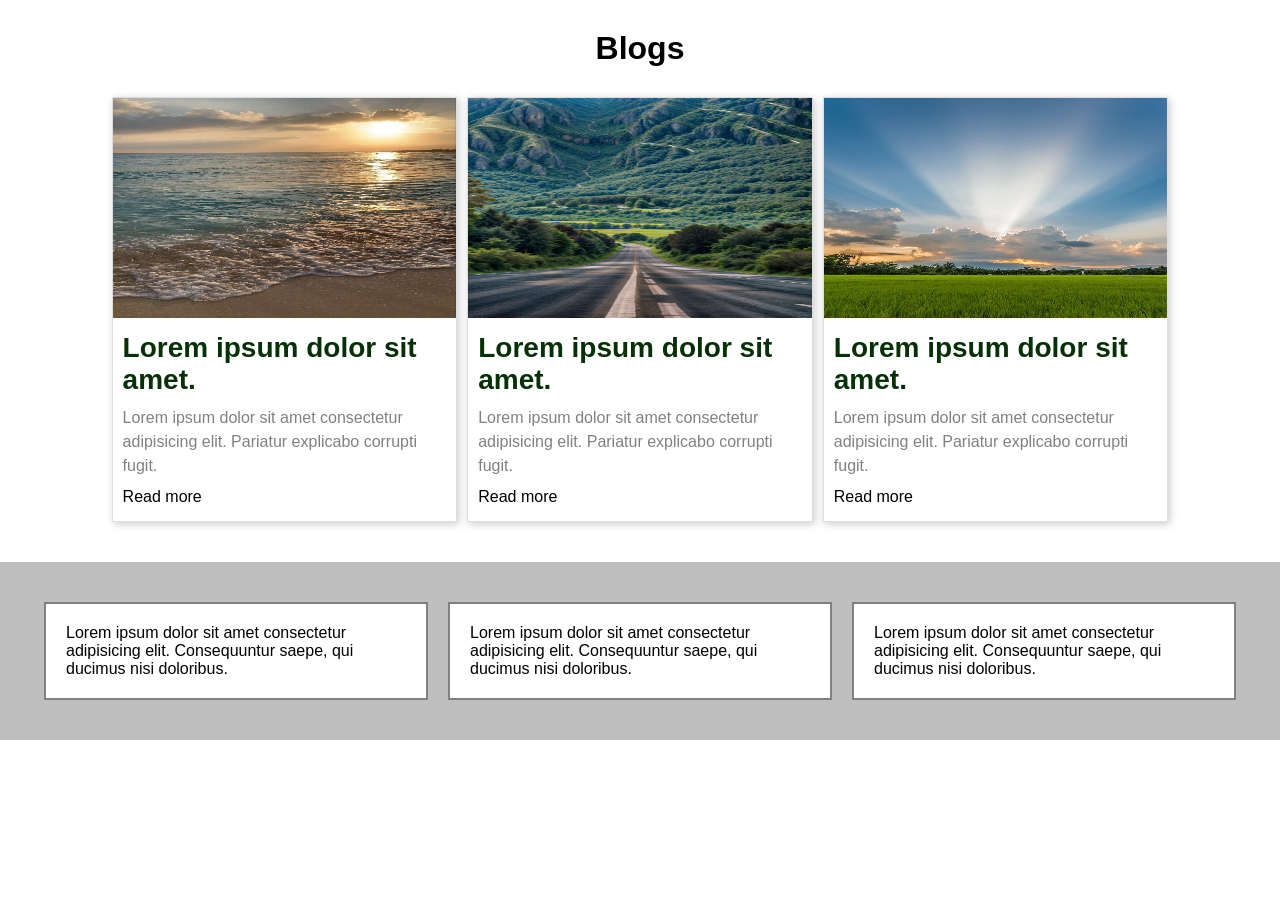
<file: TASK 3/index.html>
<!DOCTYPE html>
<html lang="en">
<head>
    <meta charset="UTF-8">
    <meta name="viewport" content="width=device-width, initial-scale=1.0">
    <title>Blogs</title>
    <link rel="stylesheet" href="style.css">
</head>
<body>

    <h1>Blogs</h1>

    <div class="cards">

        <div class="card">
            <img src="images/img1.jpeg" alt="">
            <h2>Lorem ipsum dolor sit amet.</h2>
            <p>
                Lorem ipsum dolor sit amet consectetur adipisicing elit.
                Pariatur explicabo corrupti fugit.
            </p>
            <a href="#">Read more</a>
        </div>

        <div class="card">
            <img src="images/img2.jpeg" alt="">
            <h2>Lorem ipsum dolor sit amet.</h2>
            <p>
                Lorem ipsum dolor sit amet consectetur adipisicing elit.
                Pariatur explicabo corrupti fugit.
            </p>
            <a href="#">Read more</a>
        </div>

        <div class="card">
            <img src="images/img3.jpeg" alt="">
            <h2>Lorem ipsum dolor sit amet.</h2>
            <p>
                Lorem ipsum dolor sit amet consectetur adipisicing elit.
                Pariatur explicabo corrupti fugit.
            </p>
            <a href="#">Read more</a>
        </div>

    </div>

    <div class="boxes">

        <div class="box">
            Lorem ipsum dolor sit amet consectetur adipisicing elit.
            Consequuntur saepe, qui ducimus nisi doloribus.
        </div>

        <div class="box">
            Lorem ipsum dolor sit amet consectetur adipisicing elit.
            Consequuntur saepe, qui ducimus nisi doloribus.
        </div>

        <div class="box">
            Lorem ipsum dolor sit amet consectetur adipisicing elit.
            Consequuntur saepe, qui ducimus nisi doloribus.
        </div>

    </div>

</body>
</html>
</file>
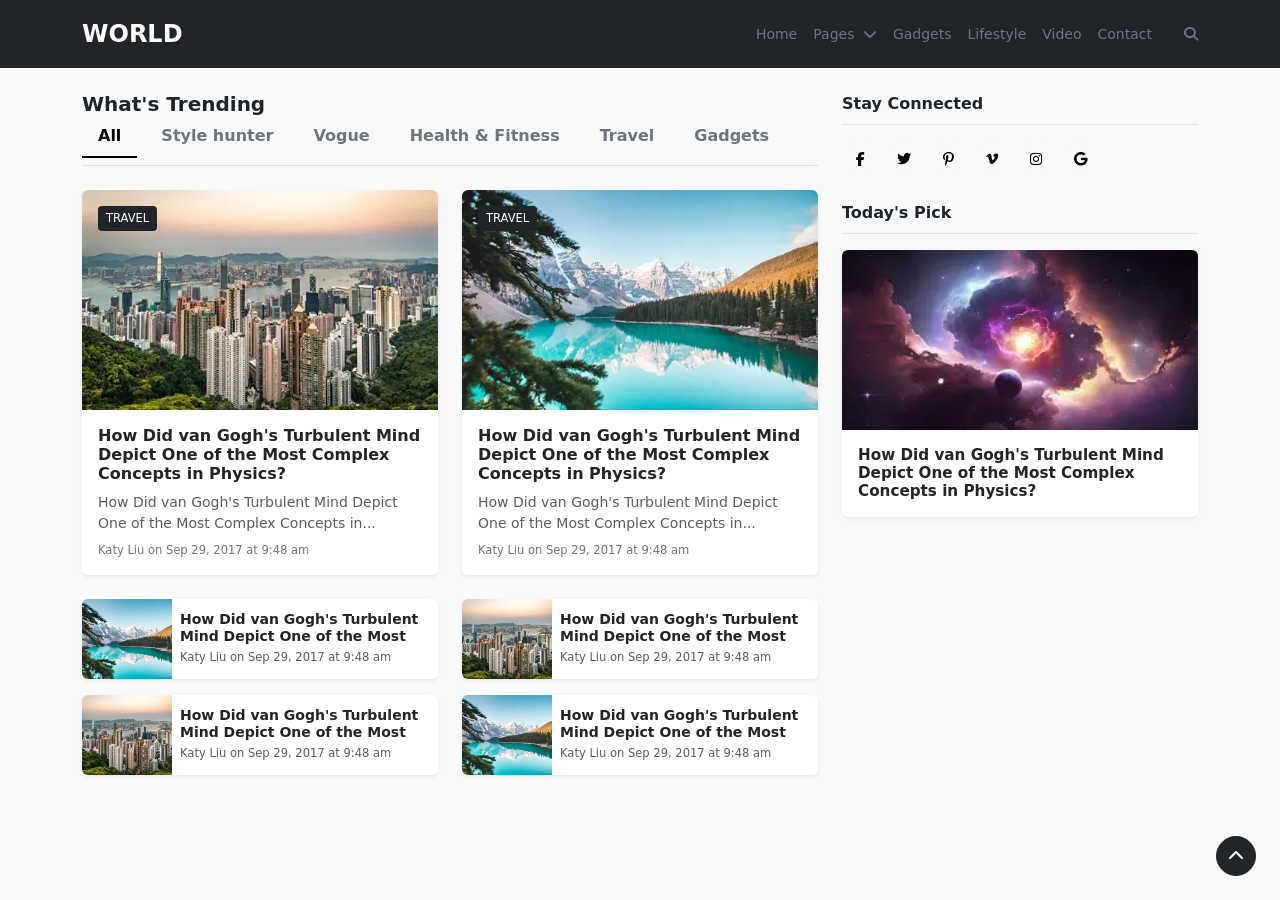
<file: Task Session 9/index.html>
<!DOCTYPE html>
<html lang="en">
<head>
    <meta charset="UTF-8">
    <meta name="viewport" content="width=device-width, initial-scale=1.0">
    <title>WORLD News - Trending Section</title>
    <link href="https://cdn.jsdelivr.net/npm/bootstrap@5.3.0/dist/css/bootstrap.min.css" rel="stylesheet">
    <link rel="stylesheet" href="https://cdnjs.cloudflare.com/ajax/libs/font-awesome/6.4.0/css/all.min.css">
    <link rel="stylesheet" href="CSS/style.css">
</head>
<body class="bg-light text-dark">

    <header class="header-nav bg-dark py-3 mb-4">
        <div class="container d-flex justify-content-between align-items-center">
            <a href="#" class="logo text-white text-decoration-none fw-bold fs-4">WORLD</a>
            <nav class="nav-links d-flex align-items-center gap-3">
                <a href="#" class="text-secondary text-decoration-none small">Home</a>
                <a href="#" class="text-secondary text-decoration-none small">Pages <i class="fa-solid fa-chevron-down ms-1"></i></a>
                <a href="#" class="text-secondary text-decoration-none small">Gadgets</a>
                <a href="#" class="text-secondary text-decoration-none small">Lifestyle</a>
                <a href="#" class="text-secondary text-decoration-none small">Video</a>
                <a href="#" class="text-secondary text-decoration-none small">Contact</a>
                <a href="#" class="text-secondary text-decoration-none small ms-3"><i class="fa-solid fa-magnifying-glass"></i></a>
            </nav>
        </div>
    </header>

    <div class="container my-4">
        <div class="row">
            <div class="col-lg-8">
                
                <div class="section-header d-flex align-items-center border-bottom pb-2 mb-4 flex-wrap">
                    <h3 class="section-title fw-bold fs-5 me-4 mb-0">What's Trending</h3>
                    <ul class="nav nav-tabs nav-tabs-custom border-0 gap-2" id="trendingTabs" role="tablist">
                        <li class="nav-item">
                            <button class="nav-link border-0 text-secondary bg-transparent fw-semibold active" id="all-tab" data-bs-toggle="tab" data-bs-target="#all" type="button">All</button>
                        </li>
                        <li class="nav-item">
                            <button class="nav-link border-0 text-secondary bg-transparent fw-semibold" id="style-tab" data-bs-toggle="tab" data-bs-target="#style" type="button">Style hunter</button>
                        </li>
                        <li class="nav-item">
                            <button class="nav-link border-0 text-secondary bg-transparent fw-semibold" id="vogue-tab" data-bs-toggle="tab" data-bs-target="#vogue" type="button">Vogue</button>
                        </li>
                        <li class="nav-item">
                            <button class="nav-link border-0 text-secondary bg-transparent fw-semibold" id="health-tab" data-bs-toggle="tab" data-bs-target="#health" type="button">Health & Fitness</button>
                        </li>
                        <li class="nav-item">
                            <button class="nav-link border-0 text-secondary bg-transparent fw-semibold" id="travel-tab" data-bs-toggle="tab" data-bs-target="#travel" type="button">Travel</button>
                        </li>
                        <li class="nav-item">
                            <button class="nav-link border-0 text-secondary bg-transparent fw-semibold" id="gadgets-tab" data-bs-toggle="tab" data-bs-target="#gadgets" type="button">Gadgets</button>
                        </li>
                    </ul>
                </div>

                <div class="tab-content" id="trendingTabsContent">
                    
                    <div class="tab-pane fade show active" id="all" role="tabpanel">
                        <div class="row mb-4">
                            <div class="col-md-6 mb-3 mb-md-0">
                                <article class="main-news-card bg-white rounded shadow-sm overflow-hidden h-100">
                                    <div class="card-img-container position-relative">
                                        <span class="badge-category bg-dark text-white position-absolute top-0 start-0 m-3 px-2 py-1 rounded-1 extra-small">TRAVEL</span>
                                        <img src="images/picture1.webp" class="w-100" alt="News Image 1">
                                    </div>
                                    <div class="card-content p-3">
                                        <div class="title-wrapper">
                                            <h4 class="card-title fw-bold fs-6 mb-2">How Did van Gogh's Turbulent Mind Depict One of the Most Complex Concepts in Physics?</h4>
                                            <span class="title-shadow d-none">How Did van Gogh's Turbulent Mind Depict One of the Most Complex Concepts in Physics?</span>
                                        </div>
                                        <p class="card-excerpt text-muted small mb-2">How Did van Gogh's Turbulent Mind Depict One of the Most Complex Concepts in...</p>
                                        <div class="card-meta text-secondary extra-small">Katy Liu on Sep 29, 2017 at 9:48 am</div>
                                    </div>
                                </article>
                            </div>
                            <div class="col-md-6">
                                <article class="main-news-card bg-white rounded shadow-sm overflow-hidden h-100">
                                    <div class="card-img-container position-relative">
                                        <span class="badge-category bg-dark text-white position-absolute top-0 start-0 m-3 px-2 py-1 rounded-1 extra-small">TRAVEL</span>
                                        <img src="images/picture2.webp" class="w-100" alt="News Image 2">
                                    </div>
                                    <div class="card-content p-3">
                                        <div class="title-wrapper">
                                            <h4 class="card-title fw-bold fs-6 mb-2">How Did van Gogh's Turbulent Mind Depict One of the Most Complex Concepts in Physics?</h4>
                                            <span class="title-shadow d-none">How Did van Gogh's Turbulent Mind Depict One of the Most Complex Concepts in...</span>
                                        </div>
                                        <p class="card-excerpt text-muted small mb-2">How Did van Gogh's Turbulent Mind Depict One of the Most Complex Concepts in...</p>
                                        <div class="card-meta text-secondary extra-small">Katy Liu on Sep 29, 2017 at 9:48 am</div>
                                    </div>
                                </article>
                            </div>
                        </div>

                        <div class="row">
                            <div class="col-md-6 mb-3">
                                <div class="mini-news-card d-flex bg-white rounded shadow-sm overflow-hidden h-100">
                                    <img src="images/picture2.webp" alt="Thumb 1">
                                    <div class="mini-body p-2 d-flex flex-column justify-content-center">
                                        <h5 class="mini-title fw-bold text-dark mb-1 small">How Did van Gogh's Turbulent Mind Depict One of the Most</h5>
                                        <div class="mini-meta text-muted extra-small">Katy Liu on Sep 29, 2017 at 9:48 am</div>
                                    </div>
                                </div>
                            </div>
                            <div class="col-md-6 mb-3">
                                <div class="mini-news-card d-flex bg-white rounded shadow-sm overflow-hidden h-100">
                                    <img src="images/picture1.webp" alt="Thumb 2">
                                    <div class="mini-body p-2 d-flex flex-column justify-content-center">
                                        <h5 class="mini-title fw-bold text-dark mb-1 small">How Did van Gogh's Turbulent Mind Depict One of the Most</h5>
                                        <div class="mini-meta text-muted extra-small">Katy Liu on Sep 29, 2017 at 9:48 am</div>
                                    </div>
                                </div>
                            </div>
                            <div class="col-md-6 mb-3">
                                <div class="mini-news-card d-flex bg-white rounded shadow-sm overflow-hidden h-100">
                                    <img src="images/picture1.webp" alt="Thumb 3">
                                    <div class="mini-body p-2 d-flex flex-column justify-content-center">
                                        <h5 class="mini-title fw-bold text-dark mb-1 small">How Did van Gogh's Turbulent Mind Depict One of the Most</h5>
                                        <div class="mini-meta text-muted extra-small">Katy Liu on Sep 29, 2017 at 9:48 am</div>
                                    </div>
                                </div>
                            </div>
                            <div class="col-md-6 mb-3">
                                <div class="mini-news-card d-flex bg-white rounded shadow-sm overflow-hidden h-100">
                                    <img src="images/picture2.webp" alt="Thumb 4">
                                    <div class="mini-body p-2 d-flex flex-column justify-content-center">
                                        <h5 class="mini-title fw-bold text-dark mb-1 small">How Did van Gogh's Turbulent Mind Depict One of the Most</h5>
                                        <div class="mini-meta text-muted extra-small">Katy Liu on Sep 29, 2017 at 9:48 am</div>
                                    </div>
                                </div>
                            </div>
                        </div>
                    </div>

                    <div class="tab-pane fade" id="style" role="tabpanel">
                        <div class="row mb-4">
                            <div class="col-md-6 mb-3 mb-md-0">
                                <article class="main-news-card bg-white rounded shadow-sm overflow-hidden h-100">
                                    <div class="card-img-container position-relative">
                                        <span class="badge-category bg-dark text-white position-absolute top-0 start-0 m-3 px-2 py-1 rounded-1 extra-small">TRAVEL</span>
                                        <img src="images/picture1.webp" class="w-100" alt="Style Main 1">
                                    </div>
                                    <div class="card-content p-3">
                                        <h4 class="card-title fw-bold fs-6 mb-2">How Did van Gogh's Turbulent Mind Depict One of the Most Complex Concepts in Physics?</h4>
                                        <p class="card-excerpt text-muted small mb-2">How Did van Gogh's Turbulent Mind Depict One of the Most Complex Concepts in...</p>
                                        <div class="card-meta text-secondary extra-small">Katy Liu on Sep 29, 2017 at 9:48 am</div>
                                    </div>
                                </article>
                            </div>
                            <div class="col-md-6">
                                <article class="main-news-card bg-white rounded shadow-sm overflow-hidden h-100">
                                    <div class="card-img-container position-relative">
                                        <span class="badge-category bg-dark text-white position-absolute top-0 start-0 m-3 px-2 py-1 rounded-1 extra-small">TRAVEL</span>
                                        <img src="images/picture2.webp" class="w-100" alt="Style Main 2">
                                    </div>
                                    <div class="card-content p-3">
                                        <h4 class="card-title fw-bold fs-6 mb-2">How Did van Gogh's Turbulent Mind Depict One of the Most Complex Concepts in Physics?</h4>
                                        <p class="card-excerpt text-muted small mb-2">How Did van Gogh's Turbulent Mind Depict One of the Most Complex Concepts in...</p>
                                        <div class="card-meta text-secondary extra-small">Katy Liu on Sep 29, 2017 at 9:48 am</div>
                                    </div>
                                </article>
                            </div>
                        </div>
                        <div class="row">
                            <div class="col-md-6 mb-3">
                                <div class="mini-news-card d-flex bg-white rounded shadow-sm overflow-hidden h-100">
                                    <img src="images/picture2.webp" alt="Thumb">
                                    <div class="mini-body p-2 d-flex flex-column justify-content-center">
                                        <h5 class="mini-title fw-bold text-dark mb-1 small">How Did van Gogh's Turbulent Mind Depict One of the Most</h5>
                                        <div class="mini-meta text-muted extra-small">Katy Liu on Sep 29, 2017 at 9:48 am</div>
                                    </div>
                                </div>
                            </div>
                            <div class="col-md-6 mb-3">
                                <div class="mini-news-card d-flex bg-white rounded shadow-sm overflow-hidden h-100">
                                    <img src="images/picture1.webp" alt="Thumb">
                                    <div class="mini-body p-2 d-flex flex-column justify-content-center">
                                        <h5 class="mini-title fw-bold text-dark mb-1 small">How Did van Gogh's Turbulent Mind Depict One of the Most</h5>
                                        <div class="mini-meta text-muted extra-small">Katy Liu on Sep 29, 2017 at 9:48 am</div>
                                    </div>
                                </div>
                            </div>
                        </div>
                    </div>

                    <div class="tab-pane fade" id="vogue" role="tabpanel">
                        <div class="row mb-4">
                            <div class="col-md-6 mb-3 mb-md-0">
                                <article class="main-news-card bg-white rounded shadow-sm overflow-hidden h-100">
                                    <div class="card-img-container position-relative">
                                        <span class="badge-category bg-dark text-white position-absolute top-0 start-0 m-3 px-2 py-1 rounded-1 extra-small">TRAVEL</span>
                                        <img src="images/picture1.webp" class="w-100" alt="Vogue 1">
                                    </div>
                                    <div class="card-content p-3">
                                        <h4 class="card-title fw-bold fs-6 mb-2">How Did van Gogh's Turbulent Mind Depict One of the Most Complex Concepts in Physics?</h4>
                                        <p class="card-excerpt text-muted small mb-2">How Did van Gogh's Turbulent Mind Depict One of the Most Complex Concepts in...</p>
                                        <div class="card-meta text-secondary extra-small">Katy Liu on Sep 29, 2017 at 9:48 am</div>
                                    </div>
                                </article>
                            </div>
                            <div class="col-md-6">
                                <article class="main-news-card bg-white rounded shadow-sm overflow-hidden h-100">
                                    <div class="card-img-container position-relative">
                                        <span class="badge-category bg-dark text-white position-absolute top-0 start-0 m-3 px-2 py-1 rounded-1 extra-small">TRAVEL</span>
                                        <img src="images/picture2.webp" class="w-100" alt="Vogue 2">
                                    </div>
                                    <div class="card-content p-3">
                                        <h4 class="card-title fw-bold fs-6 mb-2">How Did van Gogh's Turbulent Mind Depict One of the Most Complex Concepts in Physics?</h4>
                                        <p class="card-excerpt text-muted small mb-2">How Did van Gogh's Turbulent Mind Depict One of the Most Complex Concepts in...</p>
                                        <div class="card-meta text-secondary extra-small">Katy Liu on Sep 29, 2017 at 9:48 am</div>
                                    </div>
                                </article>
                            </div>
                        </div>
                    </div>

                    <div class="tab-pane fade" id="health" role="tabpanel">
                        <div class="row">
                            <div class="col-md-6 mb-3">
                                <div class="mini-news-card d-flex bg-white rounded shadow-sm overflow-hidden h-100">
                                    <img src="images/health.webp" alt="Health 1">
                                    <div class="mini-body p-2 d-flex flex-column justify-content-center">
                                        <h5 class="mini-title fw-bold text-dark mb-1 small">How Did van Gogh's Turbulent Mind Depict One of the Most</h5>
                                        <div class="mini-meta text-muted extra-small">Katy Liu on Sep 29, 2017 at 9:48 am</div>
                                    </div>
                                </div>
                            </div>
                            <div class="col-md-6 mb-3">
                                <div class="mini-news-card d-flex bg-white rounded shadow-sm overflow-hidden h-100">
                                    <img src="images/health2.jpg" alt="Health 2">
                                    <div class="mini-body p-2 d-flex flex-column justify-content-center">
                                        <h5 class="mini-title fw-bold text-dark mb-1 small">How Did van Gogh's Turbulent Mind Depict One of the Most</h5>
                                        <div class="mini-meta text-muted extra-small">Katy Liu on Sep 29, 2017 at 9:48 am</div>
                                    </div>
                                </div>
                            </div>
                            <div class="col-md-6 mb-3">
                                <div class="mini-news-card d-flex bg-white rounded shadow-sm overflow-hidden h-100">
                                    <img src="images/health2.jpg" alt="Health 3">
                                    <div class="mini-body p-2 d-flex flex-column justify-content-center">
                                        <h5 class="mini-title fw-bold text-dark mb-1 small">How Did van Gogh's Turbulent Mind Depict One of the Most</h5>
                                        <div class="mini-meta text-muted extra-small">Katy Liu on Sep 29, 2017 at 9:48 am</div>
                                    </div>
                                </div>
                            </div>
                            <div class="col-md-6 mb-3">
                                <div class="mini-news-card d-flex bg-white rounded shadow-sm overflow-hidden h-100">
                                    <img src="images/health.webp" alt="Health 4">
                                    <div class="mini-body p-2 d-flex flex-column justify-content-center">
                                        <h5 class="mini-title fw-bold text-dark mb-1 small">How Did van Gogh's Turbulent Mind Depict One of the Most</h5>
                                        <div class="mini-meta text-muted extra-small">Katy Liu on Sep 29, 2017 at 9:48 am</div>
                                    </div>
                                </div>
                            </div>
                        </div>
                    </div>

                    <div class="tab-pane fade" id="travel" role="tabpanel">
                        <div class="row mb-4">
                            <div class="col-md-6 mb-3 mb-md-0">
                                <article class="main-news-card bg-white rounded shadow-sm overflow-hidden h-100">
                                    <div class="card-img-container position-relative">
                                        <span class="badge-category bg-dark text-white position-absolute top-0 start-0 m-3 px-2 py-1 rounded-1 extra-small">TRAVEL</span>
                                        <img src="images/picture1.webp" class="w-100" alt="Travel 1">
                                    </div>
                                    <div class="card-content p-3">
                                        <h4 class="card-title fw-bold fs-6 mb-2">How Did van Gogh's Turbulent Mind Depict One of the Most Complex Concepts in Physics?</h4>
                                        <p class="card-excerpt text-muted small mb-2">How Did van Gogh's Turbulent Mind Depict One of the Most Complex Concepts in...</p>
                                        <div class="card-meta text-secondary extra-small">Katy Liu on Sep 29, 2017 at 9:48 am</div>
                                    </div>
                                </article>
                            </div>
                            <div class="col-md-6">
                                <article class="main-news-card bg-white rounded shadow-sm overflow-hidden h-100">
                                    <div class="card-img-container position-relative">
                                        <span class="badge-category bg-dark text-white position-absolute top-0 start-0 m-3 px-2 py-1 rounded-1 extra-small">TRAVEL</span>
                                        <img src="images/picture2.webp" class="w-100" alt="Travel 2">
                                    </div>
                                    <div class="card-content p-3">
                                        <h4 class="card-title fw-bold fs-6 mb-2">How Did van Gogh's Turbulent Mind Depict One of the Most Complex Concepts in Physics?</h4>
                                        <p class="card-excerpt text-muted small mb-2">How Did van Gogh's Turbulent Mind Depict One of the Most Complex Concepts in...</p>
                                        <div class="card-meta text-secondary extra-small">Katy Liu on Sep 29, 2017 at 9:48 am</div>
                                    </div>
                                </article>
                            </div>
                        </div>
                        <div class="row">
                            <div class="col-md-6 mb-3">
                                <div class="mini-news-card d-flex bg-white rounded shadow-sm overflow-hidden h-100">
                                    <img src="images/picture2.webp" alt="Thumb">
                                    <div class="mini-body p-2 d-flex flex-column justify-content-center">
                                        <h5 class="mini-title fw-bold text-dark mb-1 small">How Did van Gogh's Turbulent Mind Depict One of the Most</h5>
                                        <div class="mini-meta text-muted extra-small">Katy Liu on Sep 29, 2017 at 9:48 am</div>
                                    </div>
                                </div>
                            </div>
                            <div class="col-md-6 mb-3">
                                <div class="mini-news-card d-flex bg-white rounded shadow-sm overflow-hidden h-100">
                                    <img src="images/picture1.webp" alt="Thumb">
                                    <div class="mini-body p-2 d-flex flex-column justify-content-center">
                                        <h5 class="mini-title fw-bold text-dark mb-1 small">How Did van Gogh's Turbulent Mind Depict One of the Most</h5>
                                        <div class="mini-meta text-muted extra-small">Katy Liu on Sep 29, 2017 at 9:48 am</div>
                                    </div>
                                </div>
                            </div>
                        </div>
                    </div>

                    <div class="tab-pane fade" id="gadgets" role="tabpanel">
                        <div class="row mb-4">
                            <div class="col-md-6 mb-3 mb-md-0">
                                <article class="main-news-card bg-white rounded shadow-sm overflow-hidden h-100">
                                    <div class="card-img-container position-relative">
                                        <span class="badge-category bg-dark text-white position-absolute top-0 start-0 m-3 px-2 py-1 rounded-1 extra-small">TRAVEL</span>
                                        <img src="images/picture1.webp" class="w-100" alt="Gadget 1">
                                    </div>
                                    <div class="card-content p-3">
                                        <h4 class="card-title fw-bold fs-6 mb-2">How Did van Gogh's Turbulent Mind Depict One of the Most Complex Concepts in Physics?</h4>
                                        <p class="card-excerpt text-muted small mb-2">How Did van Gogh's Turbulent Mind Depict One of the Most Complex Concepts in...</p>
                                        <div class="card-meta text-secondary extra-small">Katy Liu on Sep 29, 2017 at 9:48 am</div>
                                    </div>
                                </article>
                            </div>
                            <div class="col-md-6">
                                <article class="main-news-card bg-white rounded shadow-sm overflow-hidden h-100">
                                    <div class="card-img-container position-relative">
                                        <span class="badge-category bg-dark text-white position-absolute top-0 start-0 m-3 px-2 py-1 rounded-1 extra-small">TRAVEL</span>
                                        <img src="images/picture2.webp" class="w-100" alt="Gadget 2">
                                    </div>
                                    <div class="card-content p-3">
                                        <h4 class="card-title fw-bold fs-6 mb-2">How Did van Gogh's Turbulent Mind Depict One of the Most Complex Concepts in Physics?</h4>
                                        <p class="card-excerpt text-muted small mb-2">How Did van Gogh's Turbulent Mind Depict One of the Most Complex Concepts in...</p>
                                        <div class="card-meta text-secondary extra-small">Katy Liu on Sep 29, 2017 at 9:48 am</div>
                                    </div>
                                </article>
                            </div>
                        </div>
                        <div class="row">
                            <div class="col-md-6 mb-3">
                                <div class="mini-news-card d-flex bg-white rounded shadow-sm overflow-hidden h-100">
                                    <img src="images/picture2.webp" alt="Thumb">
                                    <div class="mini-body p-2 d-flex flex-column justify-content-center">
                                        <h5 class="mini-title fw-bold text-dark mb-1 small">How Did van Gogh's Turbulent Mind Depict One of the Most</h5>
                                        <div class="mini-meta text-muted extra-small">Katy Liu on Sep 29, 2017 at 9:48 am</div>
                                    </div>
                                </div>
                            </div>
                            <div class="col-md-6 mb-3">
                                <div class="mini-news-card d-flex bg-white rounded shadow-sm overflow-hidden h-100">
                                    <img src="images/picture1.webp" alt="Thumb">
                                    <div class="mini-body p-2 d-flex flex-column justify-content-center">
                                        <h5 class="mini-title fw-bold text-dark mb-1 small">How Did van Gogh's Turbulent Mind Depict One of the Most</h5>
                                        <div class="mini-meta text-muted extra-small">Katy Liu on Sep 29, 2017 at 9:48 am</div>
                                    </div>
                                </div>
                            </div>
                        </div>
                    </div>

                </div>
            </div>

            <div class="col-lg-4">
                <div class="sidebar-title fw-bold fs-6 mb-3 border-bottom pb-2">Stay Connected</div>
                <div class="social-icons d-flex gap-2 mb-4">
                    <a href="#" class="btn btn-light rounded-circle btn-sm d-flex align-items-center justify-content-center" style="width:36px; height:36px;"><i class="fa-brands fa-facebook-f"></i></a>
                    <a href="#" class="btn btn-light rounded-circle btn-sm d-flex align-items-center justify-content-center" style="width:36px; height:36px;"><i class="fa-brands fa-twitter"></i></a>
                    <a href="#" class="btn btn-light rounded-circle btn-sm d-flex align-items-center justify-content-center" style="width:36px; height:36px;"><i class="fa-brands fa-pinterest-p"></i></a>
                    <a href="#" class="btn btn-light rounded-circle btn-sm d-flex align-items-center justify-content-center" style="width:36px; height:36px;"><i class="fa-brands fa-vimeo-v"></i></a>
                    <a href="#" class="btn btn-light rounded-circle btn-sm d-flex align-items-center justify-content-center" style="width:36px; height:36px;"><i class="fa-brands fa-instagram"></i></a>
                    <a href="#" class="btn btn-light rounded-circle btn-sm d-flex align-items-center justify-content-center" style="width:36px; height:36px;"><i class="fa-brands fa-google"></i></a>
                </div>

                <div class="sidebar-title fw-bold fs-6 mb-3 border-bottom pb-2">Today's Pick</div>
                <article class="main-news-card bg-white rounded shadow-sm overflow-hidden">
                    <div class="card-img-container" style="height: 180px;">
                        <img src="images/picture3.webp" class="w-100 h-100" style="object-fit: cover;" alt="Today Pick">
                    </div>
                    <div class="card-content p-3">
                        <h5 class="card-title fw-bold mb-0" style="font-size: 0.95rem;">How Did van Gogh's Turbulent Mind Depict One of the Most Complex Concepts in Physics?</h5>
                    </div>
                </article>
            </div>
        </div>
    </div>

    <a href="#" class="scroll-top-btn position-fixed bottom-0 end-0 m-4 btn btn-dark rounded-circle d-flex align-items-center justify-content-center" style="width: 40px; height: 40px; z-index: 1000;">
        <i class="fa-solid fa-chevron-up"></i>
    </a>

    <script src="https://cdn.jsdelivr.net/npm/bootstrap@5.3.0/dist/js/bootstrap.bundle.min.js"></script>
</body>
</html>
</file>
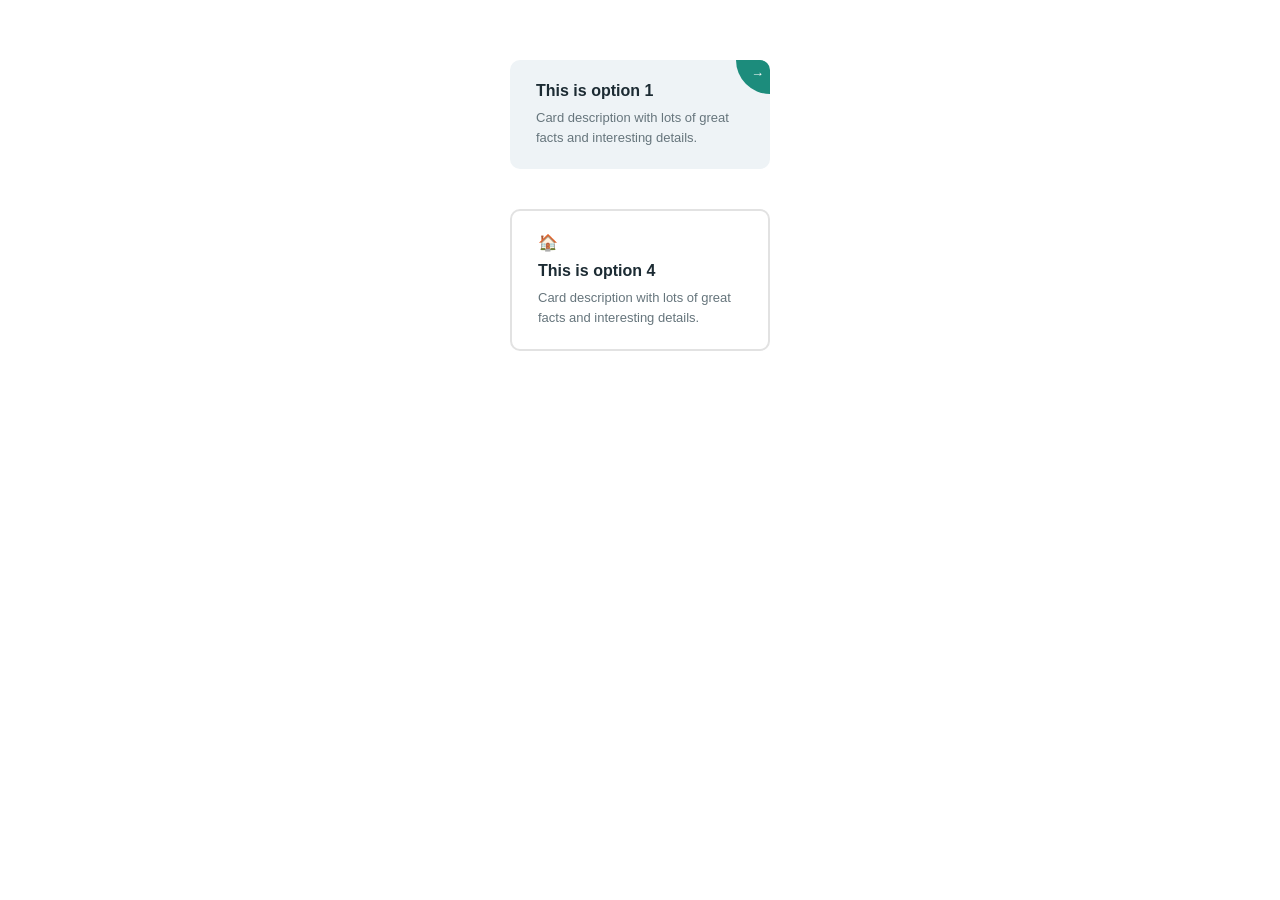
<file: TASK7/Card-Hover-Effect-Experiments-HTML-CSs/index.html>
<!DOCTYPE html>
<html lang="ar">

<head>
    <meta charset="UTF-8">
    <meta name="viewport" content="width=device-width, initial-scale=1.0">
    <title>Card Hover Effects</title>
    <link rel="stylesheet" href="css/style.css">
</head>

<body>

    <div class="cards-wrapper">

        <div class="card-fold">
            <div class="fold-corner"><span>&#8594;</span></div>
            <h3>This is option 1</h3>
            <p>Card description with lots of great facts and interesting details.</p>
        </div>

        <div class="card-ribbon">
            <span class="ribbon-arrow">&#8594;</span>
            <div class="ribbon-icon">&#127968;</div>
           
            <h3>This is option 4</h3>
            <p>Card description with lots of great facts and interesting details.</p>
        </div>

    </div>

</body>

</html>
</file>
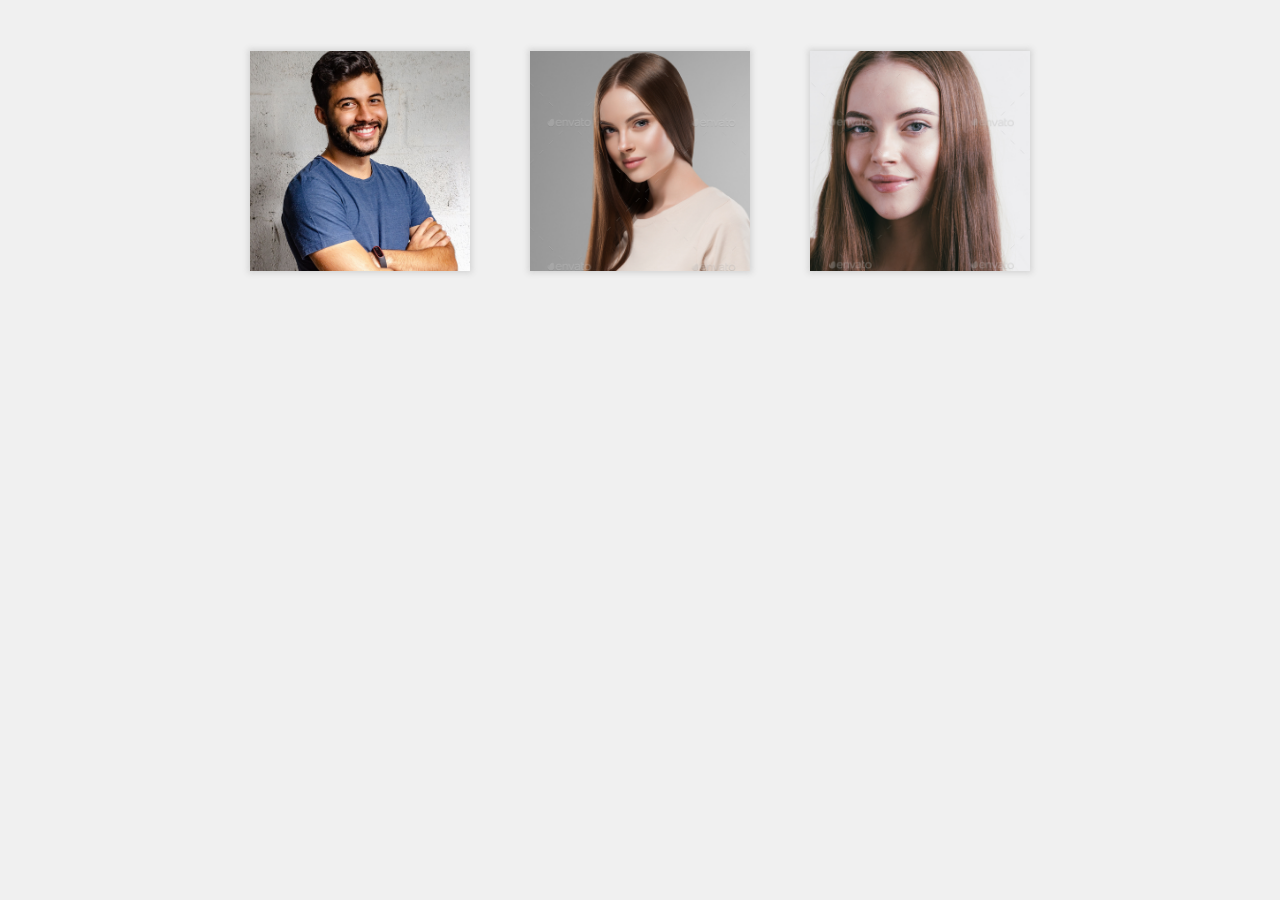
<file: TASK7/Card_hover4/index.html>
<!DOCTYPE html>
<html lang="ar">

<head>
    <meta charset="UTF-8">
    <meta name="viewport" content="width=device-width, initial-scale=1.0">
    <title>Team Cards Hover</title>
    <link rel="stylesheet" href="css/style.css">
</head>

<body>

    <section class="container padding-top-bottom">
        <div class="cards-wrapper">

            <div class="card-hover">
                <div class="card-info">
                    <h3>Karan Singh</h3>
                    <p>Graphic Designer</p>
                </div>
                <img src="images/person1.jpg" alt="Karan Singh">
            </div>

            <div class="card-hover">
                <div class="card-info">
                    <h3>Sara Ahmed</h3>
                    <p>UI/UX Designer</p>
                </div>
                <img src="images/person2.jpg" alt="Sara Ahmed">
            </div>

            <div class="card-hover">
                <div class="card-info">
                    <h3>Aakash Agrawal</h3>
                    <p>Chartered Accountant C.A</p>
                </div>
                <img src="images/person3.jpg" alt="Aakash Agrawal">
            </div>

        </div>
    </section>

</body>

</html>
</file>
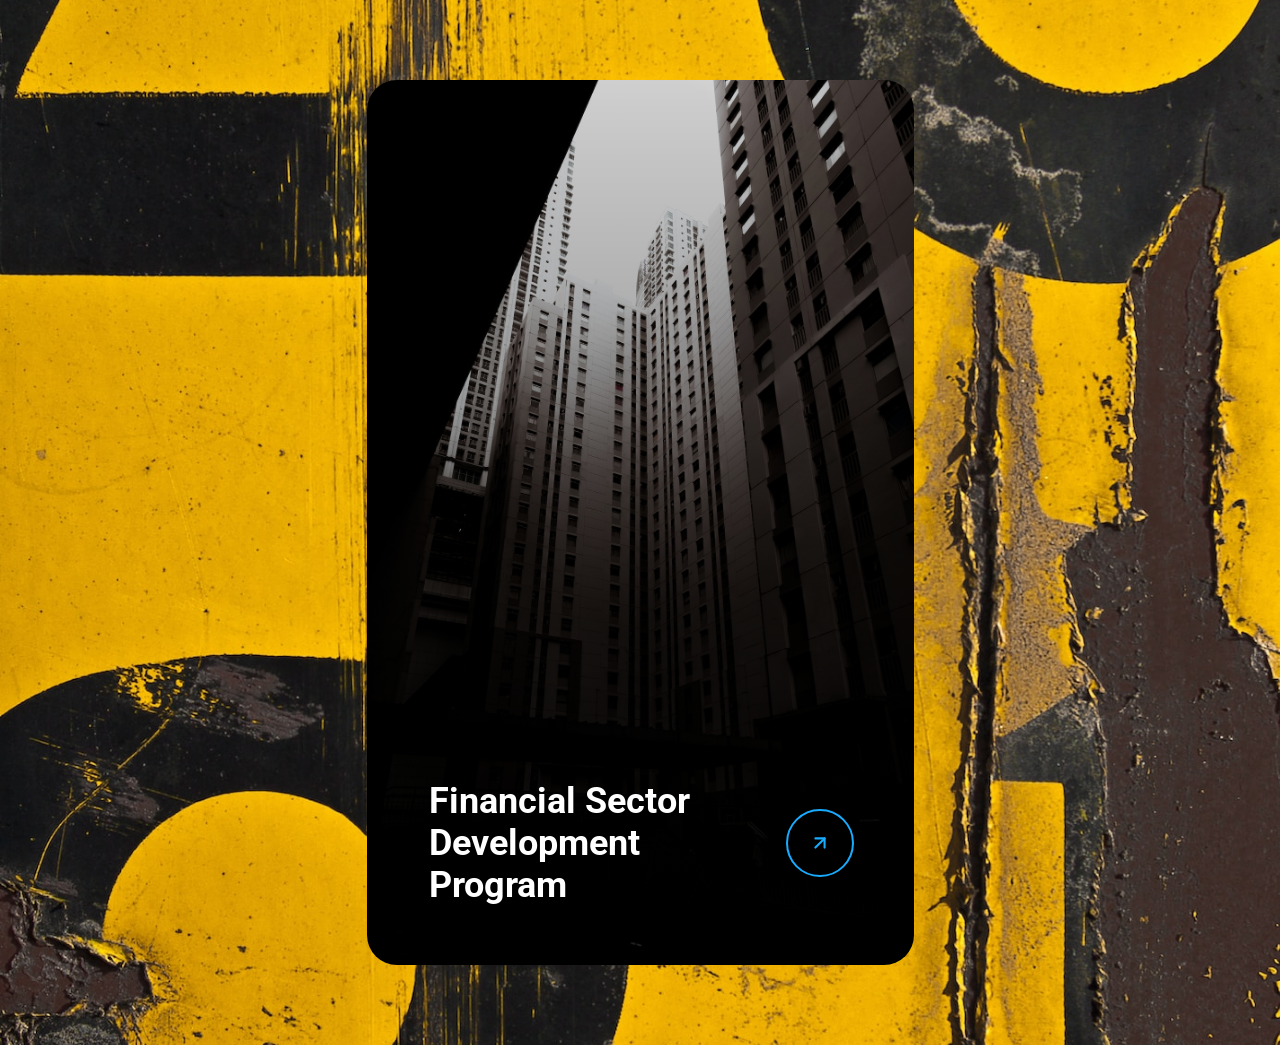
<file: TASK8/Flip Card animation/index.html>
<!DOCTYPE html>
<html lang="en">
<head>
    <meta charset="UTF-8">
    <meta name="viewport" content="width=device-width, initial-scale=1.0">
    <title>Flip Card</title>

    <link rel="preconnect" href="https://fonts.googleapis.com">
    <link rel="preconnect" href="https://fonts.gstatic.com" crossorigin>
    <link href="https://fonts.googleapis.com/css2?family=Roboto:wght@400;500;700&display=swap" rel="stylesheet">

    <link rel="stylesheet" href="css/style.css">
</head>
<body>

    <div class="card">
        <div class="card-inner">

            <div class="front">

                <div class="title">
                    Financial Sector Development Program
                </div>

                <div class="button">
                    <svg viewBox="0 0 24 24" fill="none" stroke="#19ABFE" stroke-width="2.3" stroke-linecap="round" stroke-linejoin="round">
                        <line x1="7" y1="17" x2="17" y2="7"></line>
                        <polyline points="7 7 17 7 17 17"></polyline>
                    </svg>
                </div>

            </div>

            <div class="back">

                <svg class="icon" viewBox="0 0 105 95" fill="none">
                    <path d="M5 20 L35 5 L70 20 L100 5 L100 75 L70 90 L35 75 L5 90 Z"
                        stroke="#4CAF50"
                        stroke-width="4"
                        stroke-linejoin="round"
                        fill="none"/>
                    <line x1="35" y1="5" x2="35" y2="75" stroke="#4CAF50" stroke-width="4"/>
                    <line x1="70" y1="20" x2="70" y2="90" stroke="#4CAF50" stroke-width="4"/>
                </svg>

                <h3 class="title">
                    Financial Sector Development Program
                </h3>

                <p class="description">
                    The program aims to develop an effective financial sector that supports the growth of Saudi Arabia's economy.
                </p>

                <div class="read-more">
                    <span>Read More</span>

                    <div class="circle">
                        <svg viewBox="0 0 18 13" fill="none" stroke="#19ABFE" stroke-width="2.3" stroke-linecap="round" stroke-linejoin="round">
                            <line x1="0" y1="6.3" x2="16" y2="6.3"></line>
                            <polyline points="10.5 0.5 16 6.3 10.5 12"></polyline>
                        </svg>
                    </div>

                </div>

            </div>

        </div>
    </div>

</body>
</html>
</file>
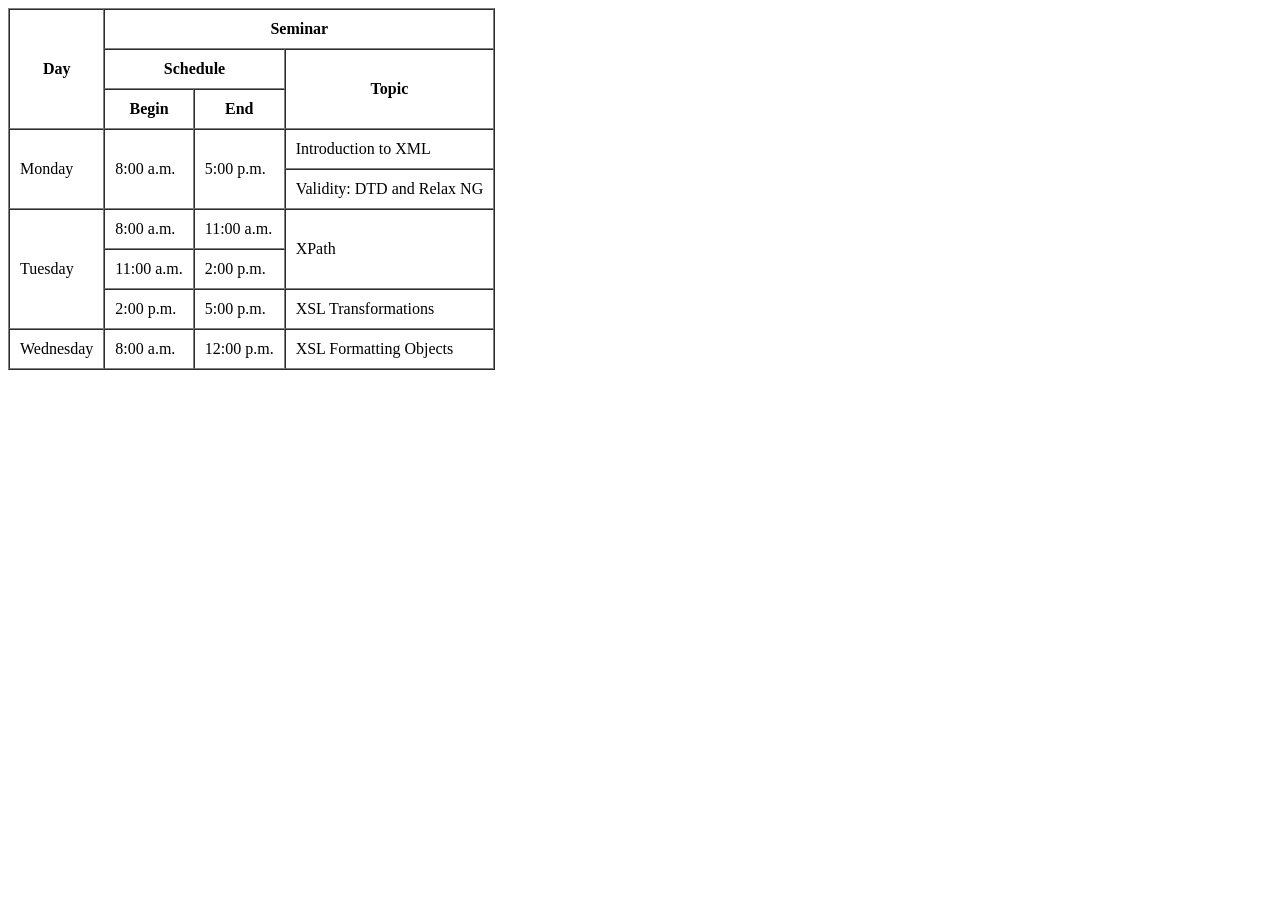
<file: TASK1/table.html>
<!DOCTYPE html>
<html>
<head>
    <title>Table</title>
</head>
<body>


<table border="1" cellspacing="0" cellpadding="10">

    <tr>
        <th rowspan="3">Day</th>
        <th colspan="3">Seminar</th>
    </tr>

    <tr>
        <th colspan="2">Schedule</th>
        <th rowspan="2">Topic</th>
    </tr>

    <tr>
        <th>Begin</th>
        <th>End</th>
    </tr>

    <tr>
        <td rowspan="2">Monday</td>
        <td rowspan="2">8:00 a.m.</td>
        <td rowspan="2">5:00 p.m.</td>
        <td>Introduction to XML</td>
    </tr>

    <tr>
        <td>Validity: DTD and Relax NG</td>
    </tr>

    <tr>
        <td rowspan="3">Tuesday</td>
        <td>8:00 a.m.</td>
        <td>11:00 a.m.</td>
        <td rowspan="2">XPath</td>
    </tr>

    <tr>
        <td>11:00 a.m.</td>
        <td>2:00 p.m.</td>
    </tr>

    <tr>
        <td>2:00 p.m.</td>
        <td>5:00 p.m.</td>
        <td>XSL Transformations</td>
    </tr>

    <tr>
        <td>Wednesday</td>
        <td>8:00 a.m.</td>
        <td>12:00 p.m.</td>
        <td>XSL Formatting Objects</td>
    </tr>

</table>

</body>
</html>
</file>
<file: TASK 3/style.css>
*{
    margin: 0;
    padding: 0;
    box-sizing: border-box;
}

body{
    font-family: Arial, sans-serif;
    background-color: white;
}

h1{
    text-align: center;
    margin: 30px 0;
}

.cards{
    width: 90%;
    margin: auto;
    display: flex;
    justify-content: center;
    gap: 10px;
}

.card{
    width: 30%;
    border: 1px solid #ddd;
    box-shadow: 2px 2px 8px #ccc;
    padding-bottom: 15px;
}

.card img{
    width: 100%;
    height: 220px;
}

.card h2{
    margin: 10px;
    font-size: 28px;
    color: rgb(6, 48, 6);
}

.card p{
    margin: 10px;
    color: gray;
    line-height: 1.5;
}

.card a{
    margin: 10px;
    text-decoration: none;
    color: black;
}

.boxes{
    width: 100%;
    margin-top: 40px;
    padding: 40px 0;
    background-color: rgb(190, 190, 190);

    display: flex;
    justify-content: center;
    gap: 20px;
}

.box{
    width: 30%;
    border: 2px solid gray;
    padding: 20px;
    background-color: white;
}
</file>
<file: Task Session 9/CSS/style.css>
.main-news-card img {
    height: 220px;
    object-fit: cover;
}

.mini-news-card img {
    width: 90px;
    height: 80px;
    object-fit: cover;
    flex-shrink: 0;
}
.main-news-card, .mini-news-card {
    transition: transform 0.2s ease;
}

.main-news-card:hover, .mini-news-card:hover {
    transform: translateY(-3px);
}
.nav-tabs-custom .nav-link.active {
    border-bottom: 2px solid #000 !important;
    color: #000 !important;
}
.extra-small {
    font-size: 0.72rem;
}
.hover-white:hover {
    color: #fff !important;
}
</file>
<file: TASK7/Card-Hover-Effect-Experiments-HTML-CSs/css/style.css>
* {
    margin: 0;
    padding: 0;
    box-sizing: border-box;
    font-family: sans-serif;
}

body {
    background-color: #ffffff;
    padding: 60px 20px;
}

.cards-wrapper {
    display: flex;
    flex-direction: column;
    align-items: center;
    gap: 40px;
}


.card-fold {
    position: relative;
    width: 260px;
    background: #eef3f6;
    padding: 22px 26px;
    border-radius: 10px;
    overflow: hidden;
}

.card-fold::before {
    content: "";
    position: absolute;
    inset: 0;
    background: #12796b;
    transform: scale(0);
    transform-origin: 100% 0;
    transition: transform 0.5s ease;
    z-index: 0;
}

.card-fold:hover::before {
    transform: scale(2.5);
}

.card-fold h3,
.card-fold p {
    position: relative;
    z-index: 1;
    transition: color 0.35s ease;
}

.card-fold h3 {
    font-size: 16px;
    color: #1c2b33;
    margin-bottom: 8px;
}

.card-fold p {
    font-size: 13px;
    color: #66757c;
    line-height: 1.5;
}

.fold-corner {
    position: absolute;
    top: 0;
    right: 0;
    width: 34px;
    height: 34px;
    background: #1c8c7c;
    border-bottom-left-radius: 34px;
    z-index: 2;
}

.fold-corner span {
    position: absolute;
    top: 6px;
    right: 6px;
    color: #fff;
    font-size: 13px;
}

.card-fold:hover h3,
.card-fold:hover p {
    color: #ffffff;
}

/* Card 4 : ribbon slide */
.card-ribbon {
    position: relative;
    width: 260px;
    background: #ffffff;
    border: 2px solid #e2e2e2;
    border-radius: 10px;
    overflow: hidden;
    padding: 22px 26px;
    transition: border-color 0.35s ease;
}

.card-ribbon::after {
    content: "";
    position: absolute;
    top: -5%;
    right: -8%;
    width: 18%;
    height: 110%;
    background: #b6186e;
    transform: skewX(-10deg) translateX(100%);
    transition: transform 0.4s ease;
}

.card-ribbon:hover::after {
    transform: skewX(-12deg) translateX(0);
}

.card-ribbon:hover {
    border-color: #b6186e;
}

.ribbon-icon {
    margin-bottom: 10px;
}

.ribbon-arrow {
    position: absolute;
    top: 14px;
    right: 14px;
    color: #b6186e;
    font-size: 14px;
    opacity: 0;
    transition: opacity 0.3s ease, color 0.3s ease;
    z-index: 2;
}

.card-ribbon:hover .ribbon-arrow {
    opacity: 1;
    color: #ffffff;
}

.card-ribbon h3 {
    font-size: 16px;
    color: #1c2b33;
    margin-bottom: 8px;
}

.card-ribbon p {
    font-size: 13px;
    color: #66757c;
    line-height: 1.5;
}
</file>
<file: TASK7/Card_hover4/css/style.css>
* {
    margin: 0;
    padding: 0;
    box-sizing: border-box;
    font-family: sans-serif;
}

body {
    background-color: #f0f0f0;
}

.container {
    width: 80%;
    margin: auto;
}

.padding-top-bottom {
    padding: 4% 0%;
}

.cards-wrapper {
    display: flex;
    flex-wrap: wrap;
    justify-content: center;
    gap: 60px;
}

.card-hover {
    position: relative;
    width: 220px;
    height: 220px;
    overflow: hidden;
    box-shadow: 0px 0px 6px 2px lightgray;
    transition: width 0.4s ease, height 0.4s ease;
}

.card-hover:hover {
    width: 260px;
    height: 290px;
}

.card-hover .card-info {
    position: absolute;
    top: 0;
    left: 0;
    width: 100%;
    height: 100%;
    background: #ffffff;
    z-index: 1;
}

.card-hover .card-info h3 {
    position: absolute;
    bottom: 35px;
    left: 15px;
    font-size: 17px;
    color: #222;
}

.card-hover .card-info p {
    position: absolute;
    bottom: 14px;
    left: 15px;
    font-size: 13px;
    color: #888;
}

.card-hover img {
    position: absolute;
    top: 0;
    left: 0;
    width: 220px;
    height: 220px;
    object-fit: cover;
    display: block;
    z-index: 2;
}
</file>
<file: TASK8/Flip Card animation/css/style.css>
*{
    margin:0;
    padding:0;
    box-sizing:border-box;
}

body{
    min-height:100vh;
    display:flex;
    justify-content:center;
    align-items:center;
    background-image:url("../images/background.jpg");
    background-repeat: no-repeat;
    background-size: cover;
    background-position: center;
    padding:80px 20px;
}

.card{
    width:547px;
    height:885px;
    perspective:1500px;
}

.card-inner{
    width:100%;
    height:100%;
    position:relative;
    transform-style:preserve-3d;
    transition:0.6s;
}

.card:hover .card-inner{
    transform:rotateY(180deg);
}

.front,
.back{
    position:absolute;
    width:100%;
    height:100%;
    border-radius:30px;
    overflow:hidden;
    backface-visibility:hidden;
}

.front{
    background:#d9d9d9;
    background-image:
    linear-gradient(to top,rgba(0,0,0,.8),rgba(0,0,0,.3),transparent),
    url("../images/image.jpg");
    background-size:cover;
    background-position:center;
}

.back{
    background:#fff;
    transform:rotateY(180deg);
}

.title{
    font-family:"Roboto",sans-serif;
    font-weight:700;
}

.button{
    position:absolute;
    top:729px;
    left:419px;
    width:68px;
    height:68px;
    border:2px solid #19ABFE;
    border-radius:50%;
    display:flex;
    justify-content:center;
    align-items:center;
}

.button svg{
    width:22px;
    height:22px;
}

.front .title{
    position:absolute;
    top:700px;
    left:62px;
    width:357px;
    font-size:36px;
    line-height:42px;
    color:#fff;
}

.icon{
    position:absolute;
    top:200px;
    left:64px;
    width:105px;
}

.back .title{
    position:absolute;
    top:309px;
    left:59px;
    width:386px;
    font-size:40px;
    line-height:48px;
    color:#1E335C;
}

.description{
    position:absolute;
    top:475px;
    left:59px;
    width:428px;
    font-size:18px;
    line-height:32px;
    color:#6C7994;
    font-family:"Roboto",sans-serif;
}

.read-more{
    position:absolute;
    top:729px;
    left:59px;
    display:flex;
    align-items:center;
    gap:45px;
}

.read-more span{
    color:#19ABFE;
    font-size:20px;
    font-family:"Roboto",sans-serif;
}

.circle{
    width:68px;
    height:68px;
    border:3px solid #19ABFE;
    border-radius:50%;
    display:flex;
    justify-content:center;
    align-items:center;
}

.circle svg{
    width:18px;
}
</file>
